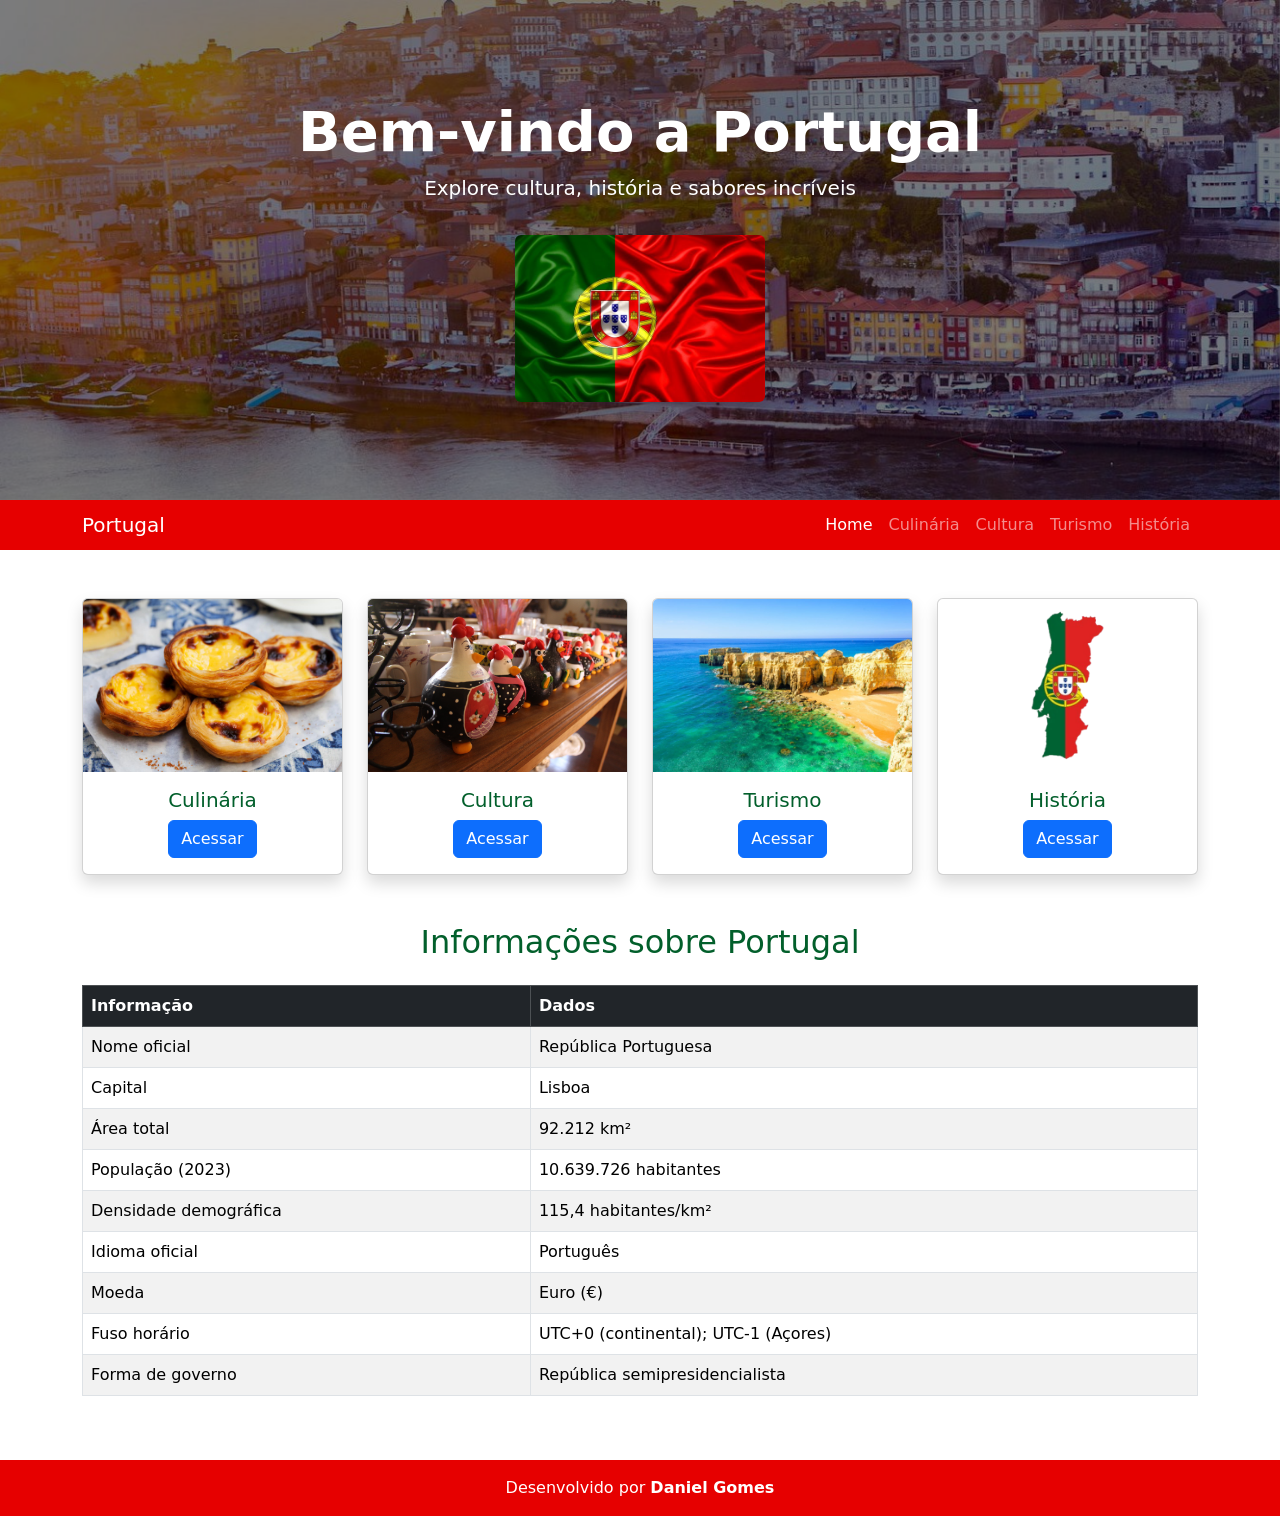
<file: index.html>
<!DOCTYPE html>
<html lang="pt-br">

<head>
  <meta charset="UTF-8">
  <meta http-equiv="X-UA-Compatible" content="IE=edge">
  <meta name="viewport" content="width=device-width, initial-scale=1.0">
  <title>Site Portugal</title>
  <link rel="icon" href="imagens/icon.png" type="image/png">
  <link href="https://cdn.jsdelivr.net/npm/bootstrap@5.3.3/dist/css/bootstrap.min.css" rel="stylesheet">
  <link rel="stylesheet" href="estilo.css">

</head>

<body>
  <header class="text-white text-center d-flex align-items-center"
  style="height: 500px; position: relative; overflow: hidden;">

  
  <div id="carouselHeader" class="carousel slide position-absolute w-100 h-100" data-bs-ride="carousel">
    <div class="carousel-inner h-100">

      <div class="carousel-item active h-100">
        <img src="imagens/fundo.jpg" class="d-block w-100 h-100" style="object-fit: cover;">
      </div>

      <div class="carousel-item h-100">
        <img src="imagens/carrosel1.jpg" class="d-block w-100 h-100" style="object-fit: cover;">
      </div>

      <div class="carousel-item h-100">
        <img src="imagens/carrosel2.jpg" class="d-block w-100 h-100" style="object-fit: cover;">
      </div>

      <div class="carousel-item h-100">
        <img src="imagens/carrosel3.jpg" class="d-block w-100 h-100" style="object-fit: cover;">
      </div>

    </div>
  </div>

  <!-- escurece -->
  <div style="position: absolute; top:0; left:0; width:100%; height:100%; background-color: rgba(0,0,0,0.5);"></div>

  <!-- conteudo -->
  <div class="container position-relative">
    <h1 class="display-4 fw-bold">Bem-vindo a Portugal</h1>
    <p class="lead">Explore cultura, história e sabores incríveis</p>

    <img src="imagens/bandeira-portugal.jpg" class="img-fluid mt-3 rounded shadow"
      style="max-width: 250px;" alt="Bandeira de Portugal">
  </div>

</header>
<nav class="navbar navbar-expand-lg navbar-dark">
  <div class="container">
    
    <a class="navbar-brand" href="#">Portugal</a>

    <button class="navbar-toggler" type="button" data-bs-toggle="collapse" data-bs-target="#navbarNav">
      <span class="navbar-toggler-icon"></span>
    </button>
    
    <div class="collapse navbar-collapse" id="navbarNav">
      <ul class="navbar-nav ms-auto">

        <li class="nav-item">
          <a class="nav-link active" href="index.html">Home</a>
        </li>

        <li class="nav-item">
          <a class="nav-link" href="culinaria.html">Culinária</a>
        </li>

        <li class="nav-item">
          <a class="nav-link" href="cultura.html">Cultura</a>
        </li>

        <li class="nav-item">
          <a class="nav-link" href="turismo.html">Turismo</a>
        </li>

        <li class="nav-item">
          <a class="nav-link" href="informacoes.html">História</a>
        </li>

      </ul>
    </div>

  </div>
</nav>
  <main>
    
    <div class="container mt-5">
      <div class="row">


        <div class="col-md-3">
          <div class="card shadow">
            <img src="imagens/culunaria.jpg" class="card-img-top" alt="">
            <div class="card-body text-center">
              <h5 class="card-title">Culinária</h5>
              <a href="culinaria.html" class="btn btn-primary">Acessar</a>
            </div>
          </div>
        </div>


        <div class="col-md-3">
          <div class="card shadow">
            <img src="imagens/cultura.jpg" class="card-img-top" alt="">
            <div class="card-body text-center">
              <h5 class="card-title">Cultura</h5>
              <a href="cultura.html" class="btn btn-primary">Acessar</a>
            </div>
          </div>
        </div>


        <div class="col-md-3">
          <div class="card shadow">
            <img src="imagens/turismo.jpg" class="card-img-top" alt="">
            <div class="card-body text-center">
              <h5 class="card-title">Turismo</h5>
              <a href="turismo.html" class="btn btn-primary">Acessar</a>
            </div>
          </div>
        </div>


        <div class="col-md-3">
          <div class="card shadow">
            <img src="imagens/mapport.jpg" class="card-img-top" alt="">
            <div class="card-body text-center">
              <h5 class="card-title">História</h5>
              <a href="informacoes.html" class="btn btn-primary">Acessar</a>
            </div>
          </div>
        </div>
        <br><br>
        <div class="container mt-5">
          <h2 class="text-center mb-4">Informações sobre Portugal</h2>

          <table class="table table-striped table-bordered">
            <thead class="table-dark">
              <tr>
                <th>Informação</th>
                <th>Dados</th>
              </tr>
            </thead>
            <tbody>
              <tr>
                <td>Nome oficial</td>
                <td>República Portuguesa</td>
              </tr>
              <tr>
                <td>Capital</td>
                <td>Lisboa</td>
              </tr>
              <tr>
                <td>Área total</td>
                <td>92.212 km²</td>
              </tr>
              <tr>
                <td>População (2023)</td>
                <td>10.639.726 habitantes</td>
              </tr>
              <tr>
                <td>Densidade demográfica</td>
                <td>115,4 habitantes/km²</td>
              </tr>
              <tr>
                <td>Idioma oficial</td>
                <td>Português</td>
              </tr>
              <tr>
                <td>Moeda</td>
                <td>Euro (€)</td>
              </tr>
              <tr>
                <td>Fuso horário</td>
                <td>UTC+0 (continental); UTC-1 (Açores)</td>
              </tr>
              <tr>
                <td>Forma de governo</td>
                <td>República semipresidencialista</td>
              </tr>
            </tbody>
          </table>
        </div>
        <br><br>
        <br><br>
  </main>
  <footer class="text-white text-center py-3 mt-5">
  <div class="container">
    <p class="mb-0">
      Desenvolvido por <strong>Daniel Gomes</strong>
    </p>
  </div>
</footer>
  <script src="https://cdn.jsdelivr.net/npm/bootstrap@5.3.3/dist/js/bootstrap.bundle.min.js"></script>
</body>

</html>
</file>
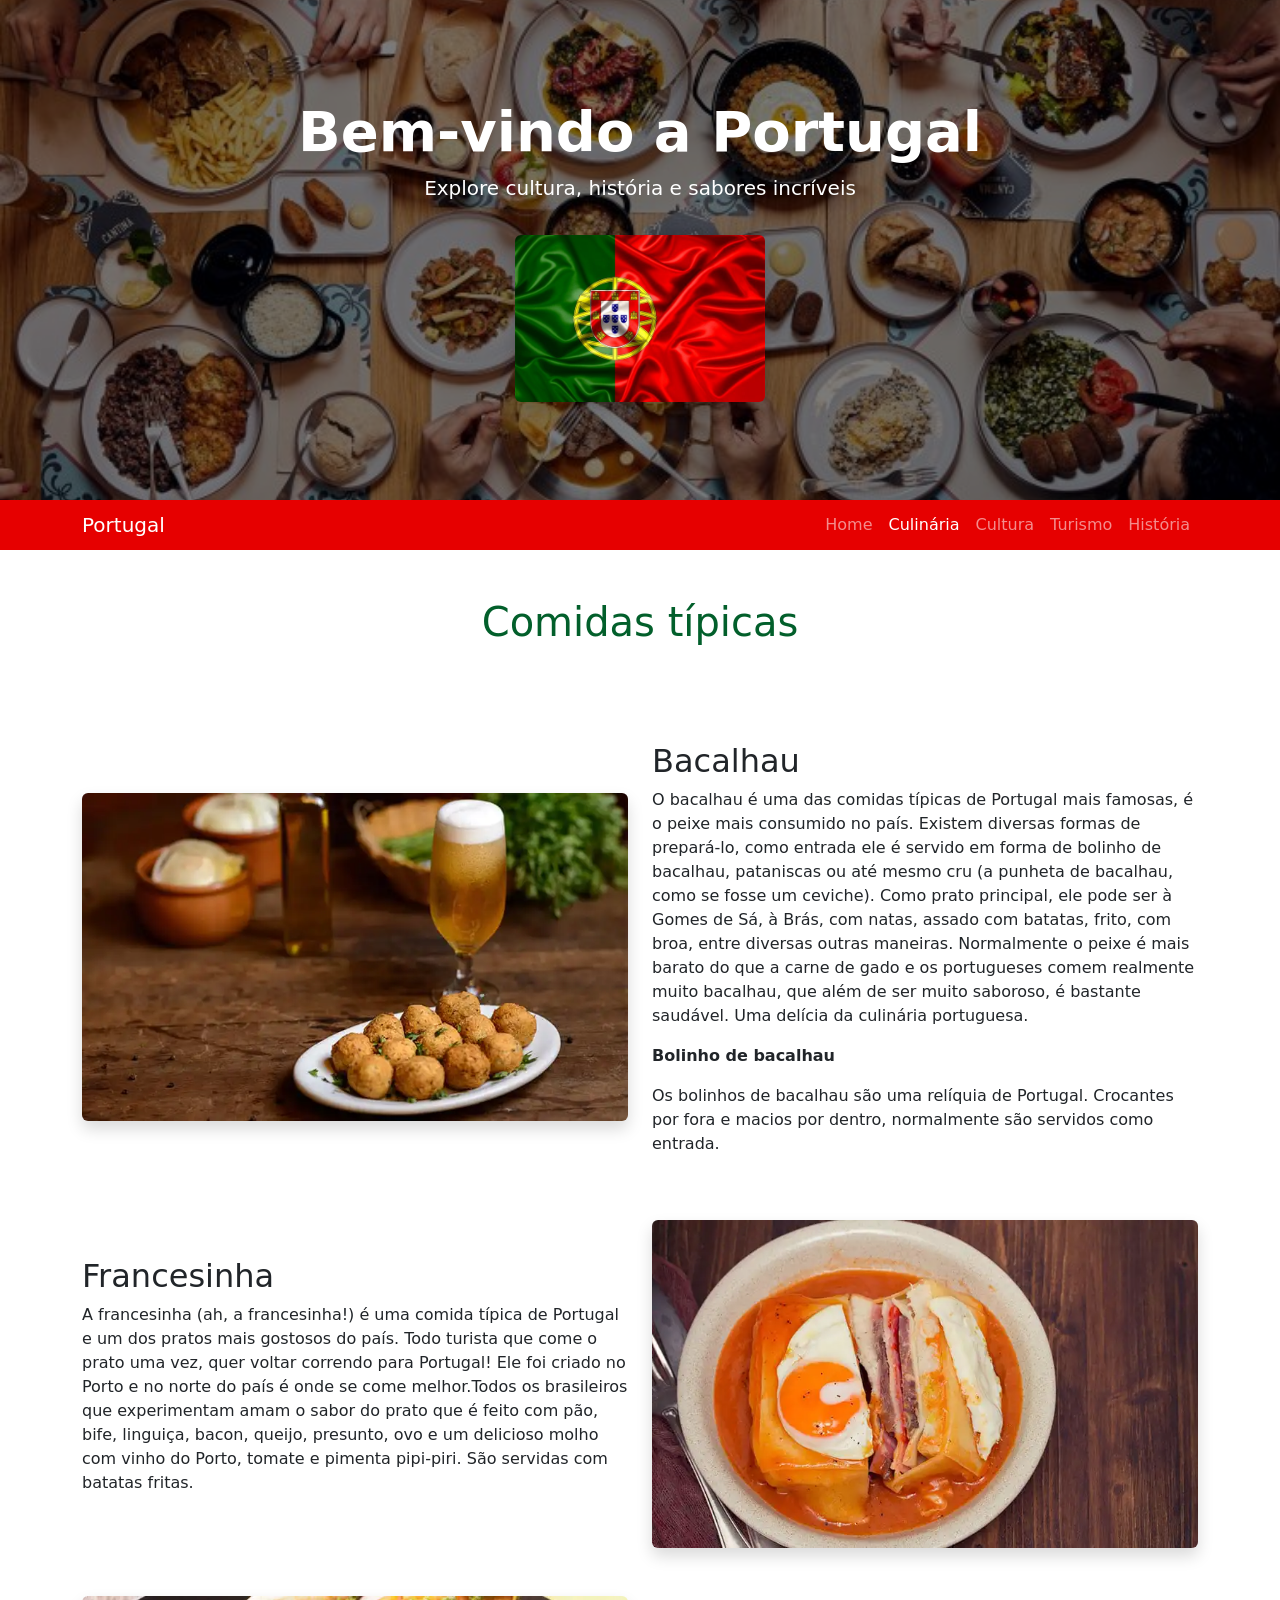
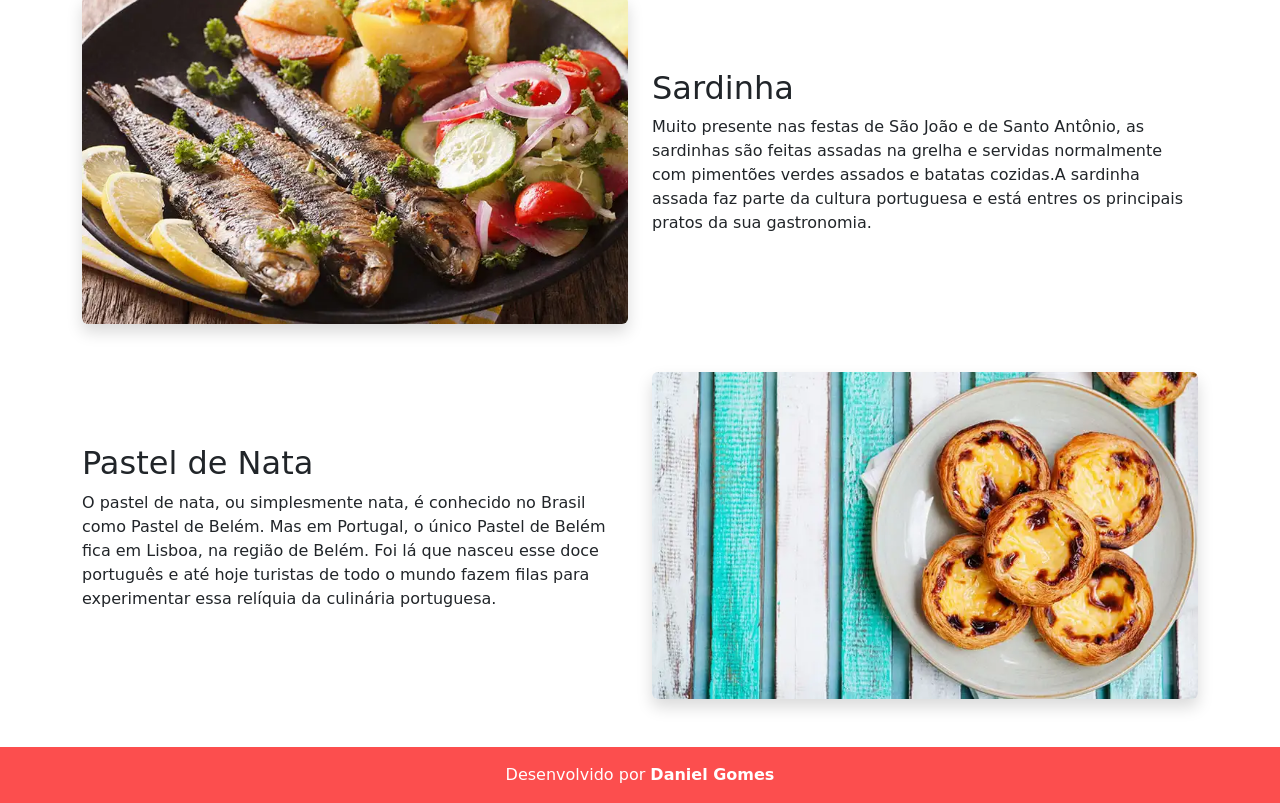
<file: culinaria.html>
<!DOCTYPE html>
<html lang="pt-br">

<head>
  <meta charset="UTF-8">
  <meta http-equiv="X-UA-Compatible" content="IE=edge">
  <meta name="viewport" content="width=device-width, initial-scale=1.0">
  <link rel="stylesheet" href="estilo.css">
  <link href="https://cdn.jsdelivr.net/npm/bootstrap@5.3.3/dist/css/bootstrap.min.css" rel="stylesheet">
</head>

<body>
  <header class="header-banner text-white text-center d-flex align-items-center"
    style="background: url('imagens/mesacomidas.jpg') center/cover no-repeat;">


    <div style="position: absolute; top:0; left:0; width:100%; height:100%; background-color: rgba(0,0,0,0.5);"></div>

    <div class="container position-relative">
      <h1 class="display-4 fw-bold">Bem-vindo a Portugal</h1>
      <p class="lead">Explore cultura, história e sabores incríveis</p>

      <img src="imagens/bandeira-portugal.jpg" class="img-fluid mt-3 rounded shadow" style="max-width: 250px;"
        alt="Bandeira de Portugal">
    </div>

  </header>
  <nav class="navbar navbar-expand-lg navbar-dark">
  <div class="container">
    
    <a class="navbar-brand" href="#">Portugal</a>

    <button class="navbar-toggler" type="button" data-bs-toggle="collapse" data-bs-target="#navbarNav">
      <span class="navbar-toggler-icon"></span>
    </button>

    <div class="collapse navbar-collapse" id="navbarNav">
      <ul class="navbar-nav ms-auto">

        <li class="nav-item">
          <a class="nav-link" href="index.html">Home</a>
        </li>

        <li class="nav-item">
          <a class="nav-link active" href="culinaria.html">Culinária</a>
        </li>

        <li class="nav-item">
          <a class="nav-link" href="cultura.html">Cultura</a>
        </li>

        <li class="nav-item">
          <a class="nav-link" href="turismo.html">Turismo</a>
        </li>

        <li class="nav-item">
          <a class="nav-link" href="informacoes.html">História</a>
        </li>

      </ul>
    </div>

  </div>
</nav>
  <main>
    <br><br>
    <div class="titulo">
      <h1> Comidas típicas </h1>
    </div>
    <div class="container mt-5">
<br><br>
      <!-- BACALHAU -->
      <div class="row align-items-center mb-5">
        <div class="col-md-6">
          <img src="imagens/bacalhau.jpg" class="img-fluid rounded shadow" alt="">
        </div>
        <div class="col-md-6">
          <h2>Bacalhau</h2>
          <p>O bacalhau é uma das comidas típicas de Portugal mais famosas,
            é o peixe mais consumido no país. Existem diversas formas de
            prepará-lo, como entrada ele é servido em forma de bolinho de
            bacalhau, pataniscas ou até mesmo cru (a punheta de bacalhau,
            como se fosse um ceviche).
            Como prato principal, ele pode ser à Gomes de Sá, à Brás, com natas, assado
            com batatas, frito, com broa, entre diversas outras maneiras.
            Normalmente o peixe é mais barato do que a carne de gado e os portugueses
            comem realmente muito bacalhau, que além de ser muito saboroso, é bastante
            saudável. Uma delícia da culinária portuguesa.</p>
          <P><b>Bolinho de bacalhau</b></P>
          <p>Os bolinhos de bacalhau são uma relíquia de Portugal. Crocantes por fora
            e macios por dentro, normalmente são servidos como entrada.</p>
        </div>
      </div>

      <div class="row align-items-center mb-5 flex-md-row-reverse">
        <div class="col-md-6">
          <img src="imagens/francesinha.jpg" class="img-fluid rounded shadow" alt="">
        </div>
        <div class="col-md-6">
          <h2>Francesinha</h2>
          <p>A francesinha (ah, a francesinha!) é uma comida típica de Portugal e um dos
            pratos mais gostosos do país.
            Todo turista que come o prato uma vez, quer voltar correndo para Portugal! Ele
            foi criado no Porto e no norte do país é onde se come melhor.Todos os brasileiros que experimentam amam o
            sabor do prato que é feito com pão,
            bife, linguiça, bacon, queijo, presunto, ovo e um delicioso molho com vinho do
            Porto, tomate e pimenta pipi-piri. São servidas com batatas fritas.</p>
        </div>
      </div>

      <div class="row align-items-center mb-5">
        <div class="col-md-6">
          <img src="imagens/sardinha.jpg" class="img-fluid rounded shadow" alt="">
        </div>
        <div class="col-md-6">
          <h2>Sardinha</h2>
          <p>Muito presente nas festas de São João e de Santo Antônio,
            as sardinhas são feitas assadas na grelha e servidas
            normalmente com pimentões verdes assados e batatas cozidas.A sardinha assada faz parte da cultura portuguesa
            e está entres
            os principais pratos da sua gastronomia.</p>

        </div>
      </div>


      <div class="row align-items-center mb-5 flex-md-row-reverse">
        <div class="col-md-6">
          <img src="imagens/pastel.jpg" class="img-fluid rounded shadow" alt="">
        </div>
        <div class="col-md-6">
          <h2>Pastel de Nata</h2>
          <p>O pastel de nata, ou simplesmente nata, é conhecido no Brasil como Pastel de Belém.
            Mas em Portugal, o único Pastel de Belém fica em Lisboa, na região de Belém.
            Foi lá que nasceu esse doce português e até hoje turistas de todo o mundo fazem
            filas para experimentar essa relíquia da culinária portuguesa.</p>
        </div>
      </div>

    </div>

  </main>
  <footer class="text-white text-center py-3 mt-5" style="background-color:#fc4e4e;">
  <div class="container">
    <p class="mb-0">
      Desenvolvido por <strong>Daniel Gomes</strong>
    </p>
  </div>
</footer>
  <script src="https://cdn.jsdelivr.net/npm/bootstrap@5.3.3/dist/js/bootstrap.bundle.min.js"></script>
</body>

</html>
</file>
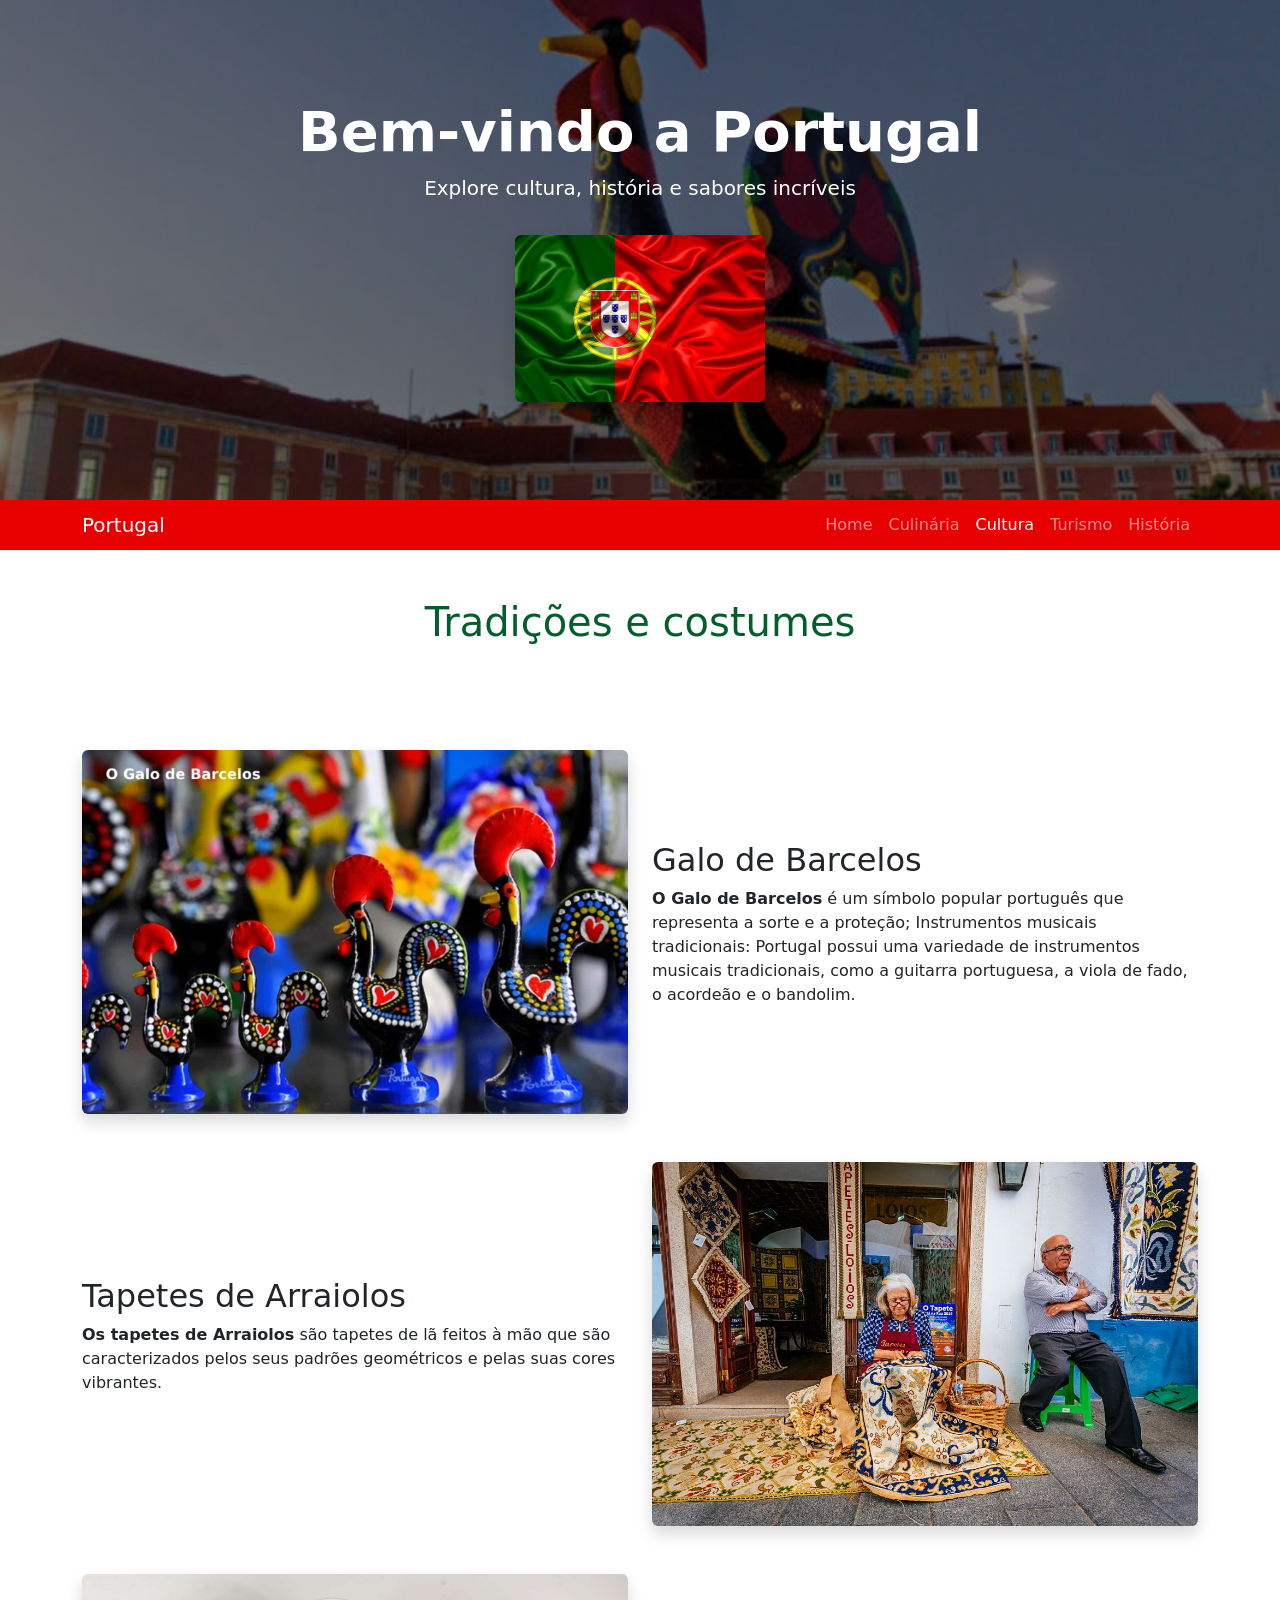
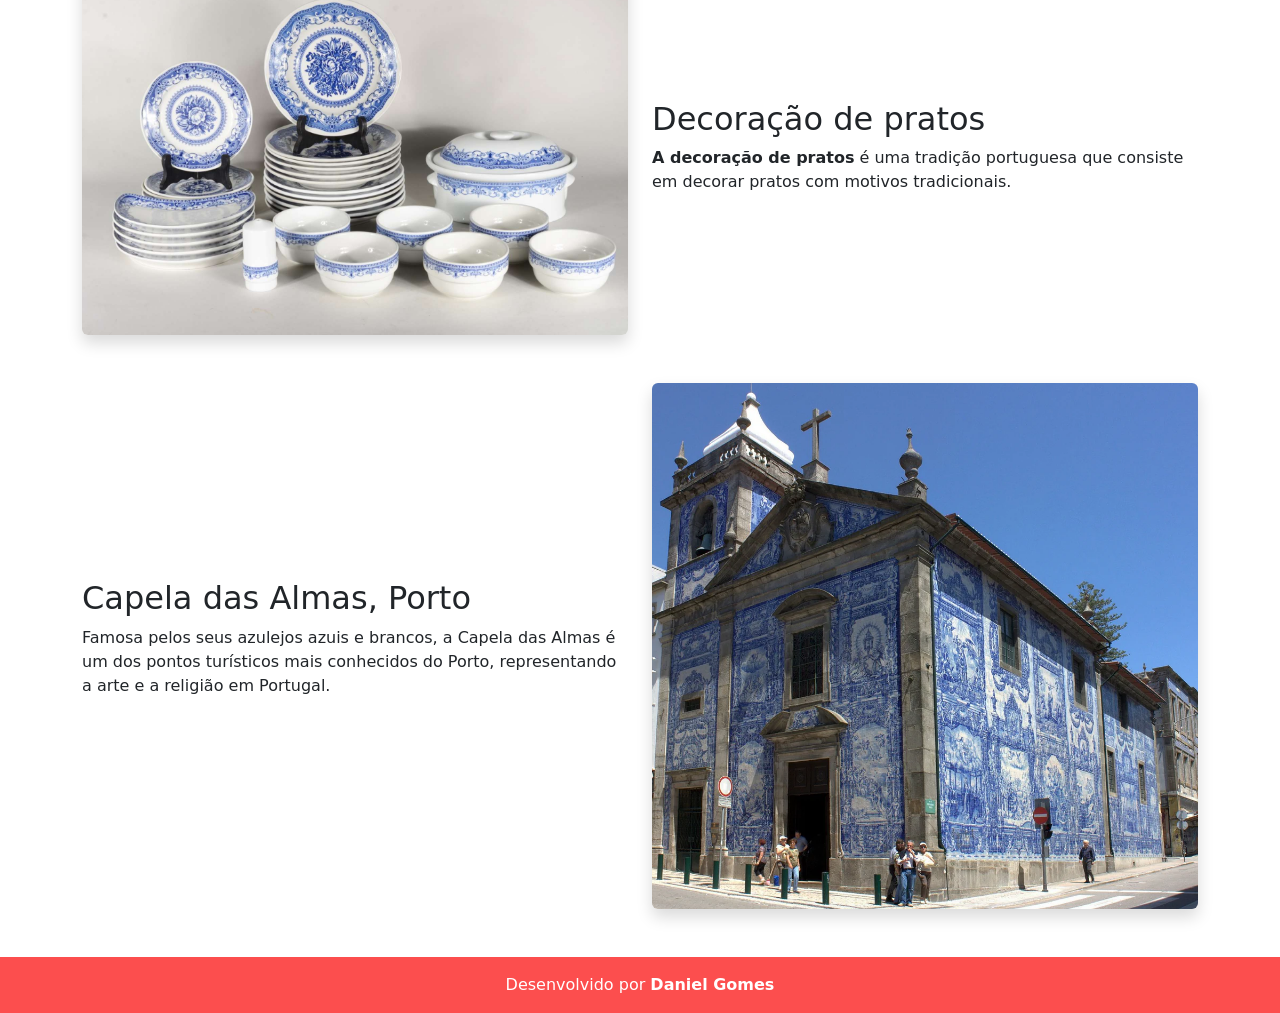
<file: cultura.html>
<!DOCTYPE html>
<html lang="pt-br">

<head>
  <meta charset="UTF-8">
  <meta http-equiv="X-UA-Compatible" content="IE=edge">
  <meta name="viewport" content="width=device-width, initial-scale=1.0">
  <title>Site Portugal</title>
  <link rel="stylesheet" href="estilo.css">
  <link rel="icon" href="imagens/icon.png" type="image/png">
  <link href="https://cdn.jsdelivr.net/npm/bootstrap@5.3.3/dist/css/bootstrap.min.css" rel="stylesheet">
</head>

<body>
  <header class="header-banner text-white text-center d-flex align-items-center"
    style="background: url('imagens/culturagalo.webp') center/cover no-repeat;">


    <div style="position: absolute; top:0; left:0; width:100%; height:100%; background-color: rgba(0,0,0,0.5);"></div>

    <div class="container position-relative">
      <h1 class="display-4 fw-bold">Bem-vindo a Portugal</h1>
      <p class="lead">Explore cultura, história e sabores incríveis</p>

      <img src="imagens/bandeira-portugal.jpg" class="img-fluid mt-3 rounded shadow" style="max-width: 250px;"
        alt="Bandeira de Portugal">
    </div>

  </header>
  <nav class="navbar navbar-expand-lg navbar-dark">
  <div class="container">
    
    <a class="navbar-brand" href="#">Portugal</a>

    <button class="navbar-toggler" type="button" data-bs-toggle="collapse" data-bs-target="#navbarNav">
      <span class="navbar-toggler-icon"></span>
    </button>

    <div class="collapse navbar-collapse" id="navbarNav">
      <ul class="navbar-nav ms-auto">

        <li class="nav-item">
          <a class="nav-link" href="index.html">Home</a>
        </li>

        <li class="nav-item">
          <a class="nav-link" href="culinaria.html">Culinária</a>
        </li>

        <li class="nav-item">
          <a class="nav-link active" href="cultura.html">Cultura</a>
        </li>

        <li class="nav-item">
          <a class="nav-link" href="turismo.html">Turismo</a>
        </li>

        <li class="nav-item">
          <a class="nav-link" href="informacoes.html">História</a>
        </li>

      </ul>
    </div>

  </div>
</nav>
  <main>
    <br><br>
    <div class="titulo">
      <h1> Tradições e costumes </h1>
    </div>
    <br><br>
    <div class="container mt-5">


      <div class="row align-items-center mb-5">
        <div class="col-md-6">
          <img src="imagens/galos.jpg" class="img-fluid rounded shadow" alt="">
        </div>
        <div class="col-md-6">
          <h2>Galo de Barcelos</h2>
          <p><b>O Galo de Barcelos</b> é um símbolo popular português que representa a sorte e a proteção;
            Instrumentos musicais tradicionais: Portugal possui uma variedade de instrumentos musicais tradicionais,
            como a guitarra
            portuguesa, a viola de fado, o acordeão e o bandolim.</p>
        </div>
      </div>


      <div class="row align-items-center mb-5 flex-md-row-reverse">
        <div class="col-md-6">
          <img src="imagens/tapete.jpg" class="img-fluid rounded shadow" alt="">
        </div>
        <div class="col-md-6">
          <h2>Tapetes de Arraiolos</h2>
          <p><b>Os tapetes de Arraiolos</b> são tapetes de lã feitos à mão que são caracterizados pelos seus padrões
            geométricos e
            pelas suas cores vibrantes.</p>
        </div>
      </div>


      <div class="row align-items-center mb-5">
        <div class="col-md-6">
          <img src="imagens/prato.jpg" class="img-fluid rounded shadow" alt="">
        </div>
        <div class="col-md-6">
          <h2>Decoração de pratos</h2>
          <p><b>A decoração de pratos</b> é uma tradição portuguesa que consiste em decorar pratos com motivos
            tradicionais.</p>
        </div>
      </div>


      <div class="row align-items-center mb-5 flex-md-row-reverse">
        <div class="col-md-6">
          <img src="imagens/azulejos.jpg" class="img-fluid rounded shadow" alt="">
        </div>
        <div class="col-md-6">
          <h2>Capela das Almas, Porto</h2>
          <p>Famosa pelos seus azulejos azuis e brancos, a Capela das Almas é um dos pontos turísticos mais conhecidos
            do Porto, representando a arte e a religião em Portugal.</p>
        </div>
      </div>

    </div>

  </main>
  <footer class="text-white text-center py-3 mt-5" style="background-color:#fc4e4e;">
  <div class="container">
    <p class="mb-0">
      Desenvolvido por <strong>Daniel Gomes</strong>
    </p>
  </div>
</footer>
  <script src="https://cdn.jsdelivr.net/npm/bootstrap@5.3.3/dist/js/bootstrap.bundle.min.js"></script>
</body>

</html>
</file>
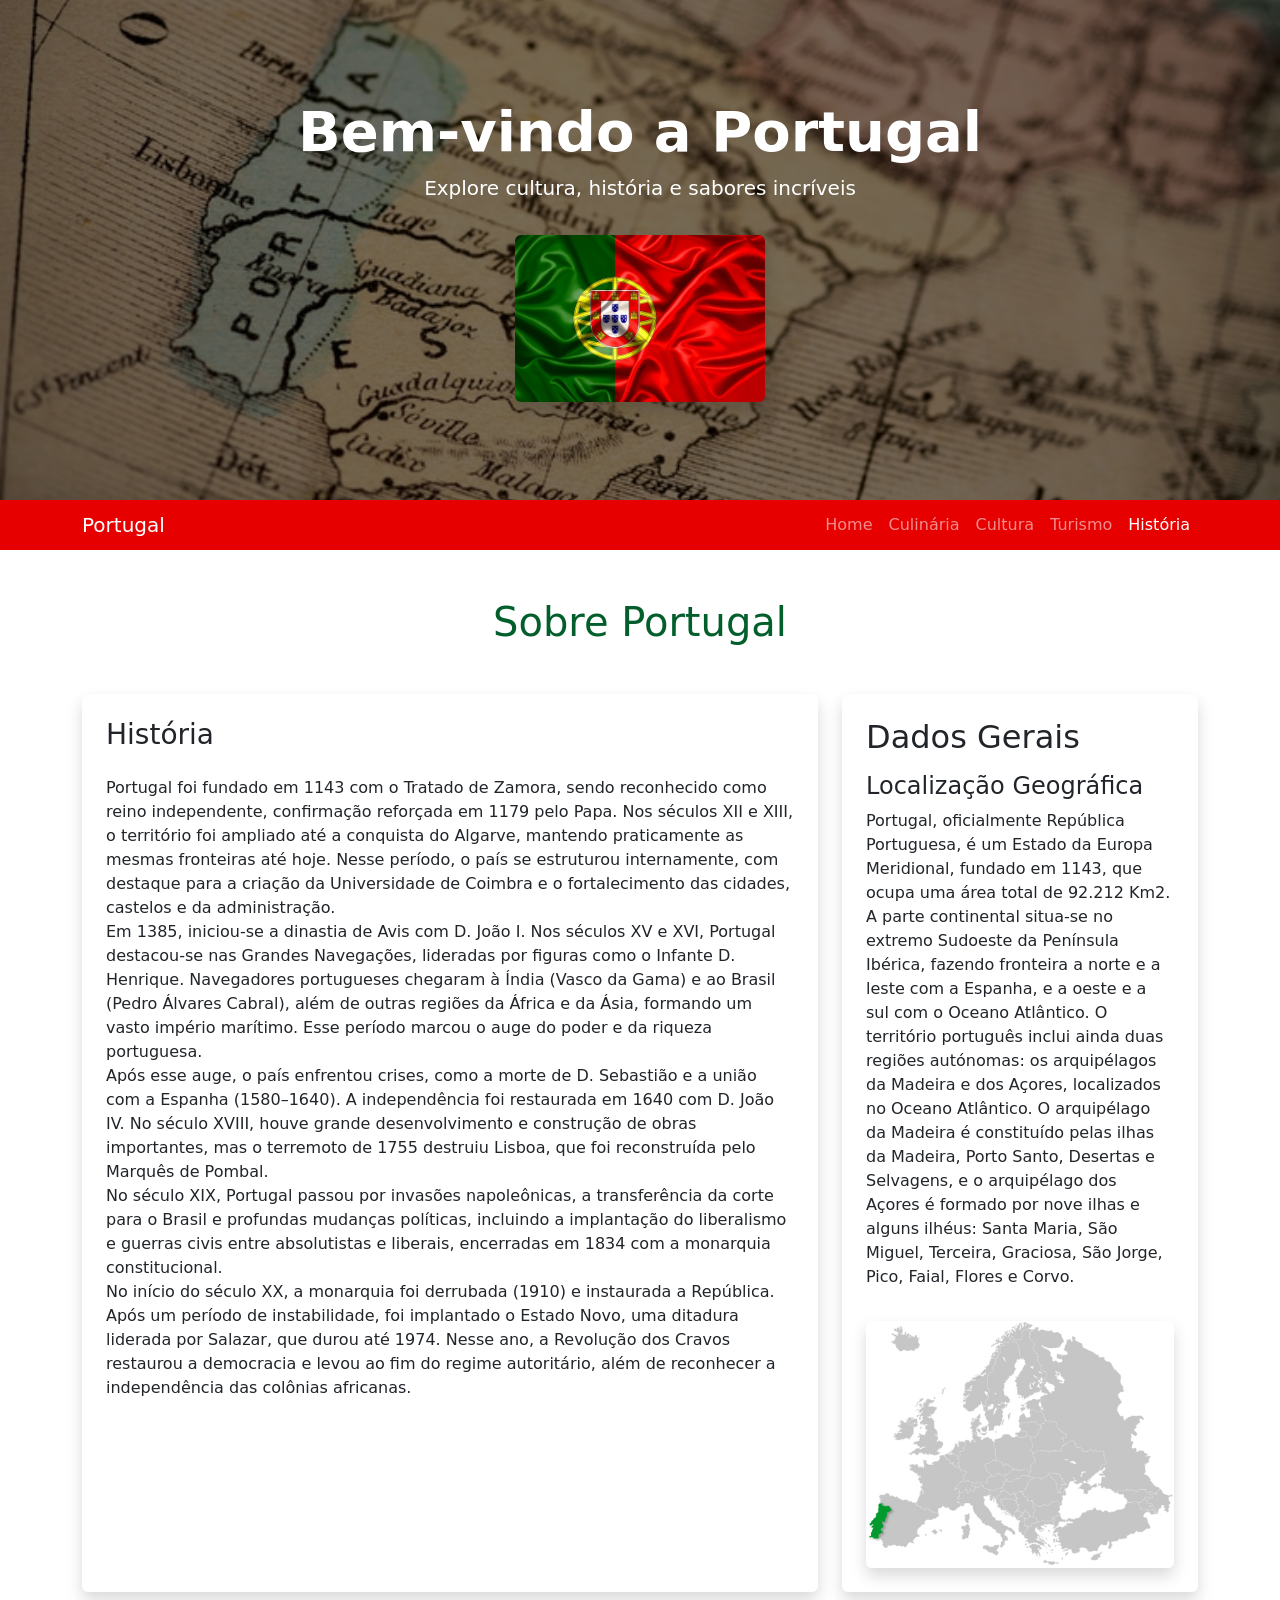
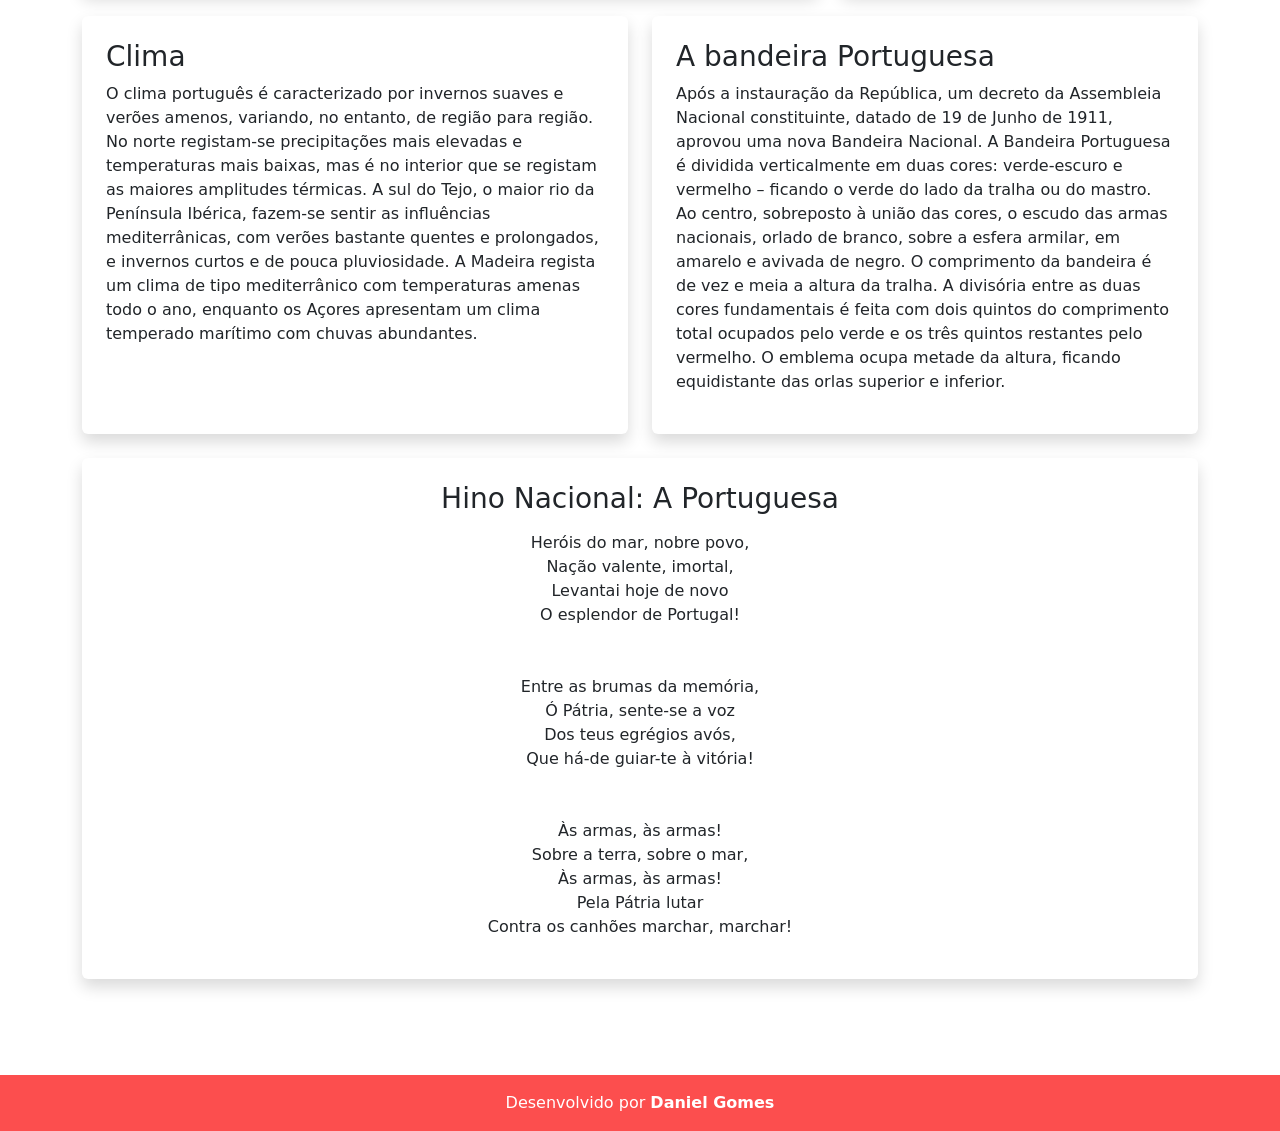
<file: informacoes.html>
<!DOCTYPE html>
<html lang="pt-br">

<head>
    <meta charset="UTF-8">
    <meta http-equiv="X-UA-Compatible" content="IE=edge">
    <meta name="viewport" content="width=device-width, initial-scale=1.0">
    <title>Site Portugal</title>
    <link rel="stylesheet" href="estilo.css">
    <link rel="icon" href="imagens/icon.png" type="image/png">
    <link href="https://cdn.jsdelivr.net/npm/bootstrap@5.3.3/dist/css/bootstrap.min.css" rel="stylesheet">
</head>

<body>
    <header class="header-banner text-white text-center d-flex align-items-center"
        style="background: url('imagens/mapahistoria.jpg') center/cover no-repeat;">


        <div style="position: absolute; top:0; left:0; width:100%; height:100%; background-color: rgba(0,0,0,0.5);">
        </div>

        <div class="container position-relative">
            <h1 class="display-4 fw-bold">Bem-vindo a Portugal</h1>
            <p class="lead">Explore cultura, história e sabores incríveis</p>

            <img src="imagens/bandeira-portugal.jpg" class="img-fluid mt-3 rounded shadow" style="max-width: 250px;"
                alt="Bandeira de Portugal">
        </div>

    </header>
    <nav class="navbar navbar-expand-lg navbar-dark">
  <div class="container">
    
    <a class="navbar-brand" href="#">Portugal</a>

    <button class="navbar-toggler" type="button" data-bs-toggle="collapse" data-bs-target="#navbarNav">
      <span class="navbar-toggler-icon"></span>
    </button>

    <div class="collapse navbar-collapse" id="navbarNav">
      <ul class="navbar-nav ms-auto">

        <li class="nav-item">
          <a class="nav-link" href="index.html">Home</a>
        </li>

        <li class="nav-item">
          <a class="nav-link" href="culinaria.html">Culinária</a>
        </li>

        <li class="nav-item">
          <a class="nav-link" href="cultura.html">Cultura</a>
        </li>

        <li class="nav-item">
          <a class="nav-link" href="turismo.html">Turismo</a>
        </li>

        <li class="nav-item">
          <a class="nav-link active" href="informacoes.html">História</a>
        </li>

      </ul>
    </div>

  </div>
</nav>
    <main class="py-5">
        <div class="container">

            <div class="text-center mb-5">
                <h1>Sobre Portugal</h1>
            </div>

            <div class="row g-4">


                <div class="col-lg-8">
                    <div class="card shadow border-0 h-100">
                        <div class="card-body p-4">
                            <h3 class="card-title mb-4">História</h3>
                            <p class="text-justify">
                                Portugal foi fundado em 1143 com o Tratado de Zamora, sendo reconhecido como reino
                                independente, confirmação reforçada em 1179 pelo Papa. Nos séculos XII e XIII, o
                                território foi ampliado até a conquista do Algarve, mantendo praticamente as mesmas
                                fronteiras até hoje. Nesse período, o país se estruturou internamente, com destaque para
                                a criação da Universidade de Coimbra e o fortalecimento das cidades, castelos e da
                                administração.
                                <br>
                                Em 1385, iniciou-se a dinastia de Avis com D. João I. Nos séculos XV e XVI, Portugal
                                destacou-se nas Grandes Navegações, lideradas por figuras como o Infante D. Henrique.
                                Navegadores portugueses chegaram à Índia (Vasco da Gama) e ao Brasil (Pedro Álvares
                                Cabral), além de outras regiões da África e da Ásia, formando um vasto império marítimo.
                                Esse período marcou o auge do poder e da riqueza portuguesa.
                                <br>
                                Após esse auge, o país enfrentou crises, como a morte de D. Sebastião e a união com a
                                Espanha (1580–1640). A independência foi restaurada em 1640 com D. João IV. No século
                                XVIII, houve grande desenvolvimento e construção de obras importantes, mas o terremoto
                                de 1755 destruiu Lisboa, que foi reconstruída pelo Marquês de Pombal.
                                <br>
                                No século XIX, Portugal passou por invasões napoleônicas, a transferência da corte para
                                o Brasil e profundas mudanças políticas, incluindo a implantação do liberalismo e
                                guerras civis entre absolutistas e liberais, encerradas em 1834 com a monarquia
                                constitucional.
                                <br>
                                No início do século XX, a monarquia foi derrubada (1910) e instaurada a República. Após
                                um período de instabilidade, foi implantado o Estado Novo, uma ditadura liderada por
                                Salazar, que durou até 1974. Nesse ano, a Revolução dos Cravos restaurou a democracia e
                                levou ao fim do regime autoritário, além de reconhecer a independência das colônias
                                africanas.
                            </p>
                        </div>
                    </div>
                </div>


                <div class="col-lg-4">
                    <div class="card shadow border-0">
                        <div class="card-body p-4">
                            <h2 class="mb-3">Dados Gerais</h2>
                            <h4>Localização Geográfica</h4>
                            <p>
                                Portugal, oficialmente República Portuguesa, é um Estado da Europa Meridional,
                                fundado em 1143, que ocupa uma área total de 92.212 Km2. A parte continental
                                situa-se no extremo Sudoeste da Península Ibérica, fazendo fronteira a norte
                                e a leste com a Espanha, e a oeste e a sul com o Oceano Atlântico. O território
                                português inclui ainda duas regiões autónomas: os arquipélagos da Madeira e dos Açores,
                                localizados no Oceano Atlântico. O arquipélago da Madeira é constituído pelas ilhas da
                                Madeira,
                                Porto Santo, Desertas e Selvagens, e o arquipélago dos Açores é formado por nove
                                ilhas e alguns ilhéus: Santa Maria, São Miguel, Terceira, Graciosa, São Jorge, Pico,
                                Faial,
                                Flores e Corvo.
                            </p>
                            <img src="imagens/mapa.jpg" class="img-fluid rounded shadow mt-3" alt="Mapa Portugal">
                        </div>
                    </div>
                </div>


                <div class="col-md-6">
                    <div class="card shadow border-0 h-100">
                        <div class="card-body p-4">
                            <h3>Clima</h3>
                            <p>
                                O clima português é caracterizado por invernos suaves e verões amenos, variando, no
                                entanto,
                                de região para região. No norte registam-se precipitações mais elevadas e temperaturas
                                mais
                                baixas, mas é no interior que se registam as maiores amplitudes térmicas. A sul do Tejo,
                                o
                                maior rio da Península Ibérica, fazem-se sentir as influências mediterrânicas, com
                                verões
                                bastante quentes e prolongados, e invernos curtos e de pouca pluviosidade. A Madeira
                                regista
                                um clima de tipo mediterrânico com temperaturas amenas todo o ano, enquanto os Açores
                                apresentam
                                um clima temperado marítimo com chuvas abundantes.
                            </p>
                        </div>
                    </div>
                </div>


                <div class="col-md-6">
                    <div class="card shadow border-0 h-100">
                        <div class="card-body p-4">
                            <h3>A bandeira Portuguesa</h3>
                            <p>
                                Após a instauração da República, um decreto da Assembleia Nacional constituinte, datado
                                de 19 de
                                Junho de 1911, aprovou uma nova Bandeira Nacional.
                                A Bandeira Portuguesa é dividida verticalmente em duas cores: verde-escuro e vermelho –
                                ficando o verde
                                do lado da tralha ou do mastro. Ao centro, sobreposto à união das cores, o escudo das
                                armas nacionais,
                                orlado de branco, sobre a esfera armilar, em amarelo e avivada de negro.
                                O comprimento da bandeira é de vez e meia a altura da tralha. A divisória entre as duas
                                cores fundamentais é
                                feita com dois quintos do comprimento total ocupados pelo verde e os três quintos
                                restantes pelo vermelho. O
                                emblema ocupa metade da altura, ficando equidistante das orlas superior e inferior.
                            </p>
                        </div>
                    </div>
                </div>


                <div class="col-12">
                    <div class="card shadow border-0">
                        <div class="card-body p-4 text-center">
                            <h3>Hino Nacional: A Portuguesa</h3>
                            <p class="mt-3">
                                Heróis do mar, nobre povo,<br>
                                Nação valente, imortal,<br>
                                Levantai hoje de novo<br>
                                O esplendor de Portugal!<br>
                                <br><br>
                                Entre as brumas da memória,<br>
                                Ó Pátria, sente-se a voz<br>
                                Dos teus egrégios avós,<br>
                                Que há-de guiar-te à vitória!<br>
                                <br><br>
                                Às armas, às armas!<br>
                                Sobre a terra, sobre o mar,<br>
                                Às armas, às armas!<br>
                                Pela Pátria lutar<br>
                                Contra os canhões marchar, marchar!
                            </p>
                        </div>
                    </div>
                </div>

            </div>
        </div>
    </main>
    <footer class="text-white text-center py-3 mt-5" style="background-color:#fc4e4e;">
  <div class="container">
    <p class="mb-0">
      Desenvolvido por <strong>Daniel Gomes</strong>
    </p>
  </div>
</footer>
    <script src="https://cdn.jsdelivr.net/npm/bootstrap@5.3.3/dist/js/bootstrap.bundle.min.js"></script>
</body>

</html>
</file>
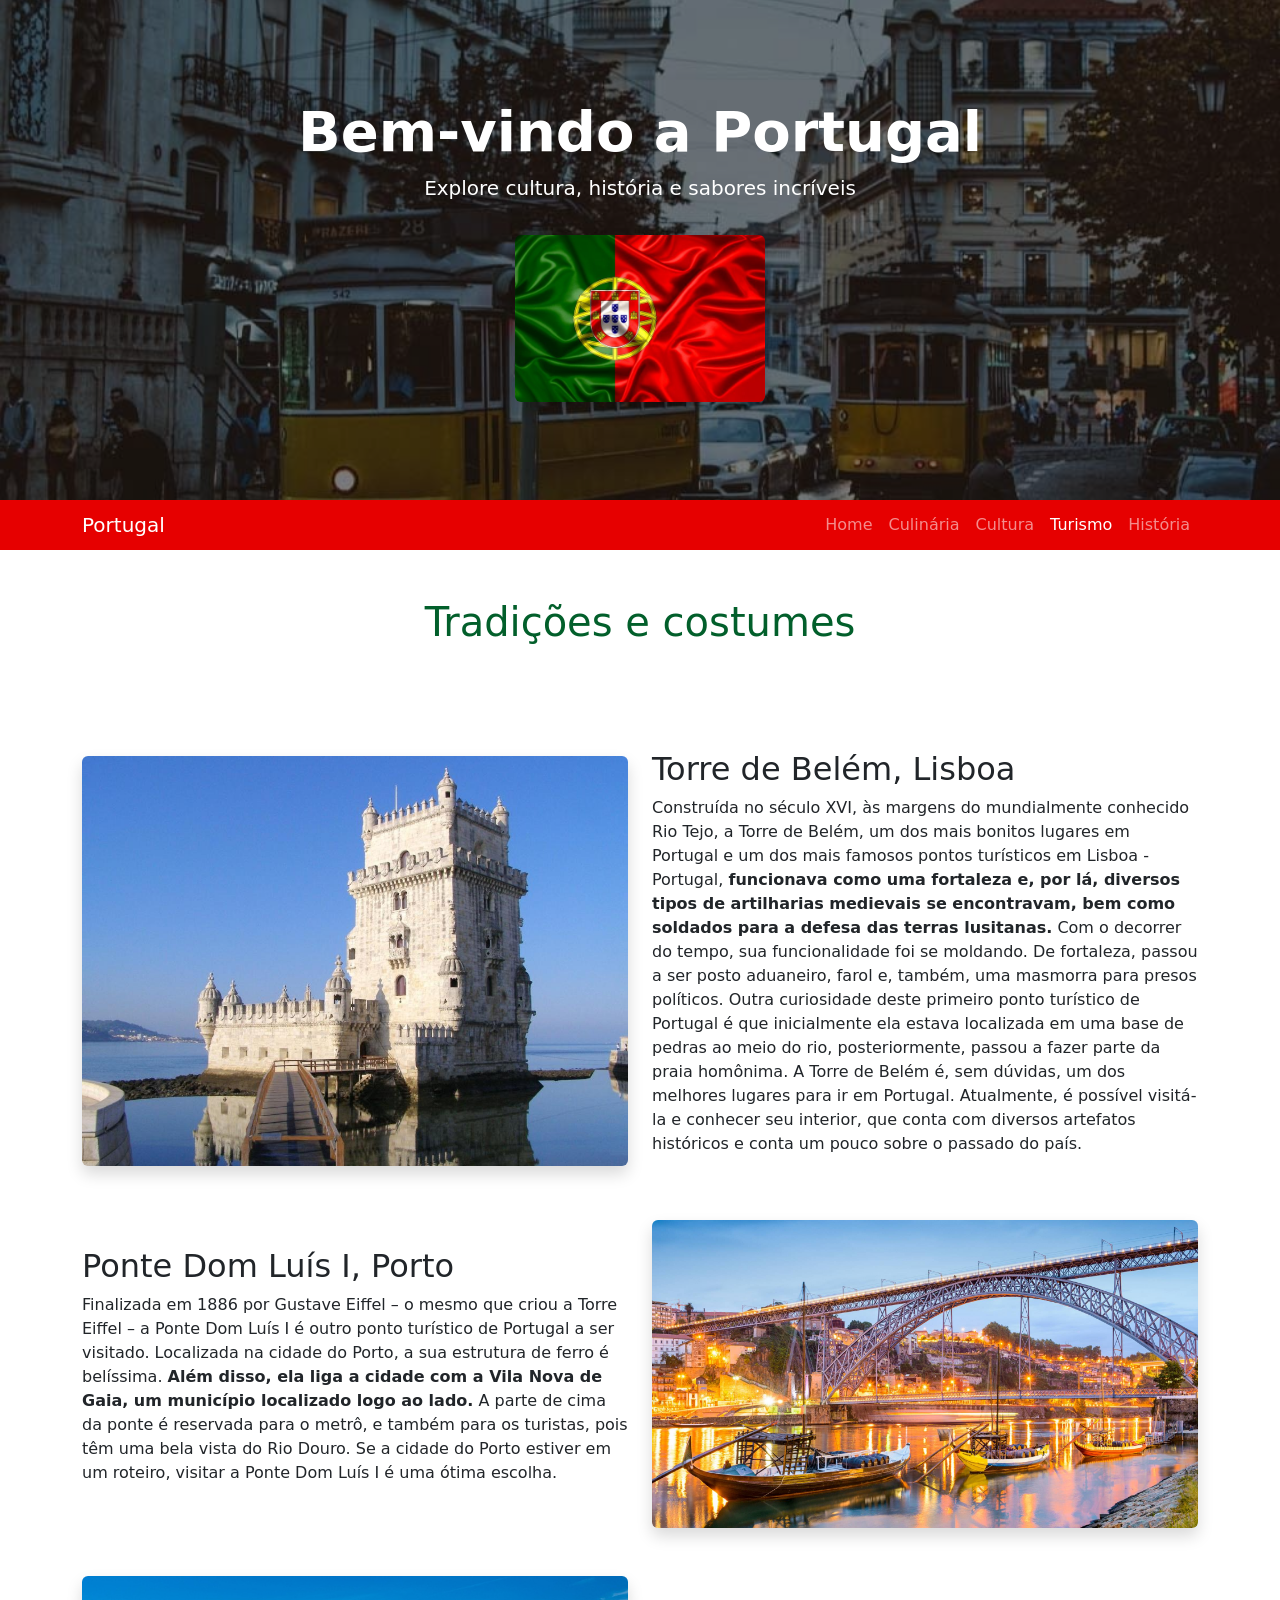
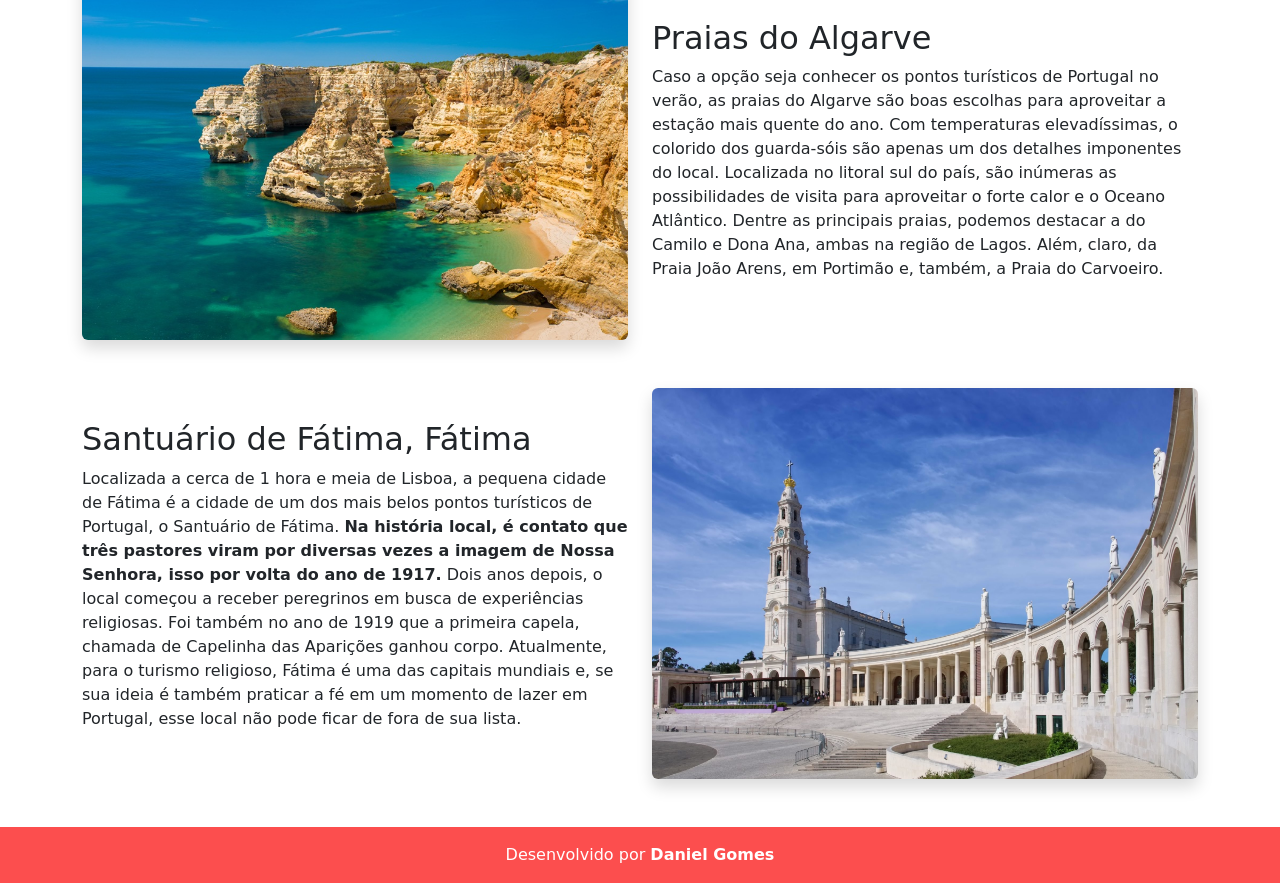
<file: turismo.html>
<!DOCTYPE html>
<html lang="pt-br">

<head>
  <meta charset="UTF-8">
  <meta http-equiv="X-UA-Compatible" content="IE=edge">
  <meta name="viewport" content="width=device-width, initial-scale=1.0">
  <title>Site Portugal</title>
  <link rel="stylesheet" href="estilo.css">
  <link rel="icon" href="imagens/icon.png" type="image/png">
  <link href="https://cdn.jsdelivr.net/npm/bootstrap@5.3.3/dist/css/bootstrap.min.css" rel="stylesheet">
</head>

<body>
  <header class="header-banner text-white text-center d-flex align-items-center"
    style="background: url('imagens/turismobonde.jpg') center/cover no-repeat;">


    <div style="position: absolute; top:0; left:0; width:100%; height:100%; background-color: rgba(0,0,0,0.5);"></div>

    <div class="container position-relative">
      <h1 class="display-4 fw-bold">Bem-vindo a Portugal</h1>
      <p class="lead">Explore cultura, história e sabores incríveis</p>

      <img src="imagens/bandeira-portugal.jpg" class="img-fluid mt-3 rounded shadow" style="max-width: 250px;"
        alt="Bandeira de Portugal">
    </div>

  </header>
  <nav class="navbar navbar-expand-lg navbar-dark">
  <div class="container">
    
    <a class="navbar-brand" href="#">Portugal</a>

    <button class="navbar-toggler" type="button" data-bs-toggle="collapse" data-bs-target="#navbarNav">
      <span class="navbar-toggler-icon"></span>
    </button>

    <div class="collapse navbar-collapse" id="navbarNav">
      <ul class="navbar-nav ms-auto">

        <li class="nav-item">
          <a class="nav-link" href="index.html">Home</a>
        </li>

        <li class="nav-item">
          <a class="nav-link" href="culinaria.html">Culinária</a>
        </li>

        <li class="nav-item">
          <a class="nav-link" href="cultura.html">Cultura</a>
        </li>

        <li class="nav-item">
          <a class="nav-link active" href="turismo.html">Turismo</a>
        </li>

        <li class="nav-item">
          <a class="nav-link" href="informacoes.html">História</a>
        </li>

      </ul>
    </div>

  </div>
</nav>
  <main>
    <br><br>

    <div class="titulo">
      <h1> Tradições e costumes </h1>
    </div>
    <br><br>

    <div class="container mt-5">


      <div class="row align-items-center mb-5">
        <div class="col-md-6">
          <img src="imagens/torrebelem.jpg" class="img-fluid rounded shadow" alt="">
        </div>
        <div class="col-md-6">
          <h2>Torre de Belém, Lisboa</h2>
          <p>Construída no século XVI, às margens do mundialmente conhecido Rio Tejo, a Torre de
            Belém, um dos mais bonitos lugares em Portugal e um dos mais famosos pontos turísticos em Lisboa
            - Portugal, <b>funcionava como uma fortaleza e, por lá, diversos tipos de artilharias medievais se
              encontravam, bem como soldados para a defesa das terras lusitanas.</b>
            Com o decorrer do tempo, sua funcionalidade foi se moldando. De fortaleza, passou a ser posto
            aduaneiro, farol e, também, uma masmorra para presos políticos.
            Outra curiosidade deste primeiro ponto turístico de Portugal é que inicialmente ela estava localizada
            em uma base de pedras ao meio do rio, posteriormente, passou a fazer parte da praia homônima.
            A Torre de Belém é, sem dúvidas, um dos melhores lugares para ir em Portugal. Atualmente, é possível
            visitá-la e conhecer seu interior, que conta com diversos artefatos históricos e conta um pouco sobre o
            passado do país.</p>
        </div>
      </div>


      <div class="row align-items-center mb-5 flex-md-row-reverse">
        <div class="col-md-6">
          <img src="imagens/ponte.jpg" class="img-fluid rounded shadow" alt="">
        </div>
        <div class="col-md-6">
          <h2>Ponte Dom Luís I, Porto</h2>
          <p>Finalizada em 1886 por Gustave Eiffel – o mesmo que criou a Torre Eiffel – a Ponte Dom Luís I é outro ponto
            turístico de Portugal a ser visitado. Localizada na cidade do Porto, a sua estrutura de ferro é belíssima.
            <b>Além disso, ela liga a cidade com a Vila Nova de Gaia, um município localizado logo ao lado.</b>
            A parte de cima da ponte é reservada para o metrô, e também para os turistas, pois têm uma bela vista do Rio
            Douro.
            Se a cidade do Porto estiver em um roteiro, visitar a Ponte Dom Luís I é uma ótima escolha.
          </p>
        </div>
      </div>


      <div class="row align-items-center mb-5">
        <div class="col-md-6">
          <img src="imagens/algarve.jpg" class="img-fluid rounded shadow" alt="">
        </div>
        <div class="col-md-6">
          <h2>Praias do Algarve</h2>
          <p>Caso a opção seja conhecer os pontos turísticos de Portugal no verão, as praias do Algarve são boas
            escolhas para aproveitar a estação mais quente do ano.
            Com temperaturas elevadíssimas, o colorido dos guarda-sóis são apenas um dos detalhes imponentes do local.
            Localizada no litoral sul do país, são inúmeras as possibilidades de visita para aproveitar o forte calor e
            o Oceano Atlântico.
            Dentre as principais praias, podemos destacar a do Camilo e Dona Ana, ambas na região de Lagos. Além, claro,
            da Praia João Arens, em Portimão e, também, a Praia do Carvoeiro.</p>
        </div>
      </div>


      <div class="row align-items-center mb-5 flex-md-row-reverse">
        <div class="col-md-6">
          <img src="imagens/fatima.jpg" class="img-fluid rounded shadow" alt="">
        </div>
        <div class="col-md-6">
          <h2>Santuário de Fátima, Fátima</h2>
          <p>Localizada a cerca de 1 hora e meia de Lisboa, a pequena cidade de Fátima é a cidade de um dos mais belos
            pontos
            turísticos de Portugal, o Santuário de Fátima.
            <b>Na história local, é contato que três pastores viram por diversas vezes a imagem de Nossa Senhora, isso
              por volta do ano de 1917.</b>
            Dois anos depois, o local começou a receber peregrinos em busca de experiências religiosas. Foi também no
            ano de 1919 que a primeira capela, chamada de
            Capelinha das Aparições ganhou corpo.
            Atualmente, para o turismo religioso, Fátima é uma das capitais mundiais e, se sua ideia é também praticar a
            fé em um momento de lazer em Portugal,
            esse local não pode ficar de fora de sua lista.
          </p>
        </div>
      </div>

    </div>

  </main>
  <footer class="text-white text-center py-3 mt-5" style="background-color:#fc4e4e;">
  <div class="container">
    <p class="mb-0">
      Desenvolvido por <strong>Daniel Gomes</strong>
    </p>
  </div>
</footer>
  <script src="https://cdn.jsdelivr.net/npm/bootstrap@5.3.3/dist/js/bootstrap.bundle.min.js"></script>
</body>

</html>
</file>
<file: estilo.css>
.titulo h1 {
   color: #025f2b;
   font-size: 40px;
   text-align: center; 
}

nav {
   background-color: rgb(230, 0, 0);
   height: 50px;
}
.navbar-collapse {
  background-color: rgb(230, 0, 0);
}
footer {
   background-color: rgb(230, 0, 0)
}
header {
  position: relative;
  z-index: 1;
}

.navbar {
  position: relative;
  z-index: 2;
}
.text-center {
   color: #025f2b;
}
.header-banner {
   height: 500px; 
   position: relative;
   
}
</file>
